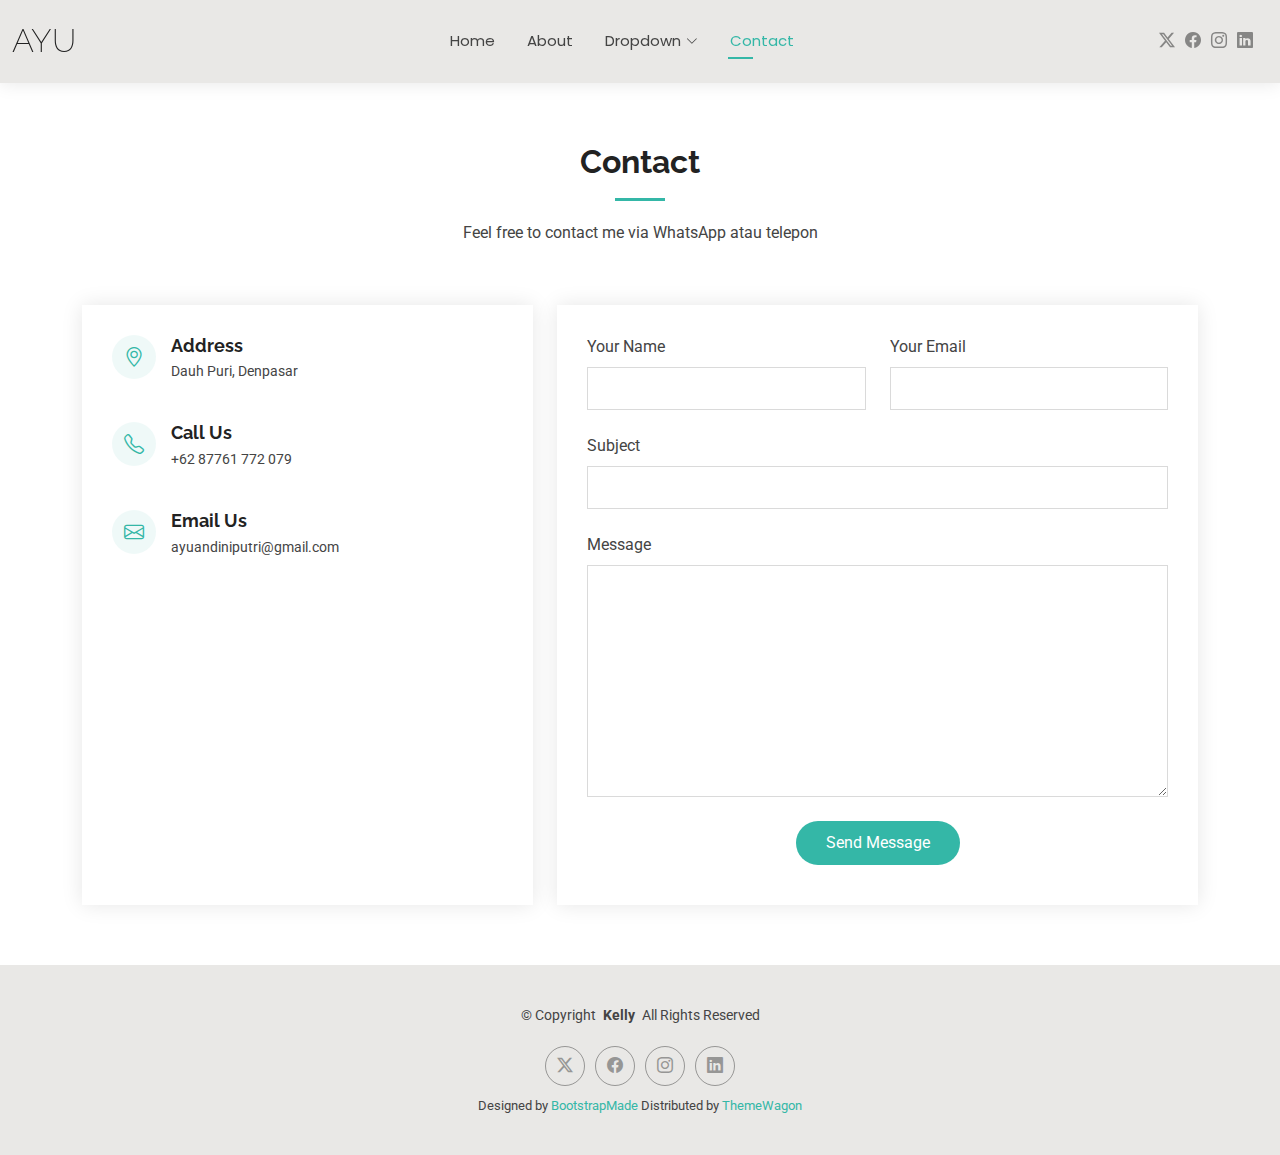
<file: contact.html>
<!DOCTYPE html>
<html lang="en">

<head>
  <meta charset="utf-8">
  <meta content="width=device-width, initial-scale=1.0" name="viewport">
  <title>Contact - Ayuandini</title>
  <meta name="description" content="">
  <meta name="keywords" content="">

  <!-- Favicons -->
  <link href="assets/img/favicon.png" rel="icon">
  <link href="assets/img/apple-touch-icon.png" rel="apple-touch-icon">

  <!-- Fonts -->
  <link href="https://fonts.googleapis.com" rel="preconnect">
  <link href="https://fonts.gstatic.com" rel="preconnect" crossorigin>
  <link href="https://fonts.googleapis.com/css2?family=Roboto:ital,wght@0,100;0,300;0,400;0,500;0,700;0,900;1,100;1,300;1,400;1,500;1,700;1,900&family=Poppins:ital,wght@0,100;0,200;0,300;0,400;0,500;0,600;0,700;0,800;0,900;1,100;1,200;1,300;1,400;1,500;1,600;1,700;1,800;1,900&family=Raleway:ital,wght@0,100;0,200;0,300;0,400;0,500;0,600;0,700;0,800;0,900;1,100;1,200;1,300;1,400;1,500;1,600;1,700;1,800;1,900&display=swap" rel="stylesheet">

  <!-- Vendor CSS Files -->
  <link href="assets/vendor/bootstrap/css/bootstrap.min.css" rel="stylesheet">
  <link href="assets/vendor/bootstrap-icons/bootstrap-icons.css" rel="stylesheet">
  <link href="assets/vendor/aos/aos.css" rel="stylesheet">
  <link href="assets/vendor/swiper/swiper-bundle.min.css" rel="stylesheet">
  <link href="assets/vendor/glightbox/css/glightbox.min.css" rel="stylesheet">

  <!-- Main CSS File -->
  <link href="assets/css/main.css" rel="stylesheet">

  <!-- =======================================================
  * Template Name: Kelly
  * Template URL: https://bootstrapmade.com/kelly-free-bootstrap-cv-resume-html-template/
  * Updated: Aug 07 2024 with Bootstrap v5.3.3
  * Author: BootstrapMade.com
  * License: https://bootstrapmade.com/license/
  ======================================================== -->
</head>

<body class="contact-page">

  <header id="header" class="header d-flex align-items-center light-background sticky-top">
    <div class="container-fluid position-relative d-flex align-items-center justify-content-between">

      <a href="index.html" class="logo d-flex align-items-center me-auto me-xl-0">
        <!-- Uncomment the line below if you also wish to use an image logo -->
        <!-- <img src="assets/img/logo.png" alt=""> -->
        <h1 class="sitename">Ayu</h1>
      </a>

      <nav id="navmenu" class="navmenu">
        <ul>
          <li><a href="index.html">Home</a></li>
          <li><a href="about.html">About</a></li>
          <li class="dropdown"><a href="#"><span>Dropdown</span> <i class="bi bi-chevron-down toggle-dropdown"></i></a>
            <ul>
              <li><a href="#">Dropdown 1</a></li>
              <li class="dropdown"><a href="#"><span>Deep Dropdown</span> <i class="bi bi-chevron-down toggle-dropdown"></i></a>
                <ul>
                  <li><a href="#">Deep Dropdown 1</a></li>
                  <li><a href="#">Deep Dropdown 2</a></li>
                  <li><a href="#">Deep Dropdown 3</a></li>
                  <li><a href="#">Deep Dropdown 4</a></li>
                  <li><a href="#">Deep Dropdown 5</a></li>
                </ul>
              </li>
              <li><a href="#">Dropdown 2</a></li>
              <li><a href="#">Dropdown 3</a></li>
              <li><a href="#">Dropdown 4</a></li>
            </ul>
          </li>
          <li><a href="contact.html" class="active">Contact</a></li>
        </ul>
        <i class="mobile-nav-toggle d-xl-none bi bi-list"></i>
      </nav>

      <div class="header-social-links">
        <a href="#" class="twitter"><i class="bi bi-twitter-x"></i></a>
        <a href="#" class="facebook"><i class="bi bi-facebook"></i></a>
        <a href="#" class="instagram"><i class="bi bi-instagram"></i></a>
        <a href="#" class="linkedin"><i class="bi bi-linkedin"></i></a>
      </div>

    </div>
  </header>

  <main class="main">

    <!-- Contact Section -->
    <section id="contact" class="contact section">

      <!-- Section Title -->
      <div class="container section-title" data-aos="fade-up">
        <h2>Contact</h2>
        <p>Feel free to contact me via WhatsApp atau telepon</p>
      </div><!-- End Section Title -->

      <div class="container" data-aos="fade-up" data-aos-delay="100">

        <div class="row gy-4">

          <div class="col-lg-5">

            <div class="info-wrap">
              <div class="info-item d-flex" data-aos="fade-up" data-aos-delay="200">
                <i class="bi bi-geo-alt flex-shrink-0"></i>
                <div>
                  <h3>Address</h3>
                  <p>Dauh Puri, Denpasar</p>
                </div>
              </div><!-- End Info Item -->

              <div class="info-item d-flex" data-aos="fade-up" data-aos-delay="300">
                <i class="bi bi-telephone flex-shrink-0"></i>
                <div>
                  <h3>Call Us</h3>
                  <p>+62 87761 772 079</p>
                </div>
              </div><!-- End Info Item -->

              <div class="info-item d-flex" data-aos="fade-up" data-aos-delay="400">
                <i class="bi bi-envelope flex-shrink-0"></i>
                <div>
                  <h3>Email Us</h3>
                  <p>ayuandiniputri@gmail.com</p>
                </div>
              </div><!-- End Info Item -->

              <iframe src="https://www.google.com/maps/embed?pb=!1m14!1m8!1m3!1d48389.78314118045!2d-74.006138!3d40.710059!3m2!1i1024!2i768!4f13.1!3m3!1m2!1s0x89c25a22a3bda30d%3A0xb89d1fe6bc499443!2sDowntown%20Conference%20Center!5e0!3m2!1sen!2sus!4v1676961268712!5m2!1sen!2sus" frameborder="0" style="border:0; width: 100%; height: 270px;" allowfullscreen="" loading="lazy" referrerpolicy="no-referrer-when-downgrade"></iframe>
            </div>
          </div>

          <div class="col-lg-7">
            <form action="forms/contact.php" method="post" class="php-email-form" data-aos="fade-up" data-aos-delay="200">
              <div class="row gy-4">

                <div class="col-md-6">
                  <label for="name-field" class="pb-2">Your Name</label>
                  <input type="text" name="name" id="name-field" class="form-control" required="">
                </div>

                <div class="col-md-6">
                  <label for="email-field" class="pb-2">Your Email</label>
                  <input type="email" class="form-control" name="email" id="email-field" required="">
                </div>

                <div class="col-md-12">
                  <label for="subject-field" class="pb-2">Subject</label>
                  <input type="text" class="form-control" name="subject" id="subject-field" required="">
                </div>

                <div class="col-md-12">
                  <label for="message-field" class="pb-2">Message</label>
                  <textarea class="form-control" name="message" rows="10" id="message-field" required=""></textarea>
                </div>

                <div class="col-md-12 text-center">
                  <div class="loading">Loading</div>
                  <div class="error-message"></div>
                  <div class="sent-message">Your message has been sent. Thank you!</div>

                  <button type="submit">Send Message</button>
                </div>

              </div>
            </form>
          </div><!-- End Contact Form -->

        </div>

      </div>

    </section><!-- /Contact Section -->

  </main>

  <footer id="footer" class="footer light-background">

    <div class="container">
      <div class="copyright text-center ">
        <p>© <span>Copyright</span> <strong class="px-1 sitename">Kelly</strong> <span>All Rights Reserved<br></span></p>
      </div>
      <div class="social-links d-flex justify-content-center">
        <a href=""><i class="bi bi-twitter-x"></i></a>
        <a href=""><i class="bi bi-facebook"></i></a>
        <a href=""><i class="bi bi-instagram"></i></a>
        <a href=""><i class="bi bi-linkedin"></i></a>
      </div>
      <div class="credits">
        <!-- All the links in the footer should remain intact. -->
        <!-- You can delete the links only if you've purchased the pro version. -->
        <!-- Licensing information: https://bootstrapmade.com/license/ -->
        <!-- Purchase the pro version with working PHP/AJAX contact form: [buy-url] -->
        Designed by <a href="https://bootstrapmade.com/">BootstrapMade</a> Distributed by <a href=“https://themewagon.com>ThemeWagon
      </div>
    </div>

  </footer>

  <!-- Scroll Top -->
  <a href="#" id="scroll-top" class="scroll-top d-flex align-items-center justify-content-center"><i class="bi bi-arrow-up-short"></i></a>

  <!-- Preloader -->
  <div id="preloader"></div>

  <!-- Vendor JS Files -->
  <script src="assets/vendor/bootstrap/js/bootstrap.bundle.min.js"></script>
  <script src="assets/vendor/php-email-form/validate.js"></script>
  <script src="assets/vendor/aos/aos.js"></script>
  <script src="assets/vendor/waypoints/noframework.waypoints.js"></script>
  <script src="assets/vendor/purecounter/purecounter_vanilla.js"></script>
  <script src="assets/vendor/swiper/swiper-bundle.min.js"></script>
  <script src="assets/vendor/glightbox/js/glightbox.min.js"></script>
  <script src="assets/vendor/imagesloaded/imagesloaded.pkgd.min.js"></script>
  <script src="assets/vendor/isotope-layout/isotope.pkgd.min.js"></script>

  <!-- Main JS File -->
  <script src="assets/js/main.js"></script>

</body>

</html>
</file>
<file: assets/css/main.css>
/**
* Template Name: Kelly
* Template URL: https://bootstrapmade.com/kelly-free-bootstrap-cv-resume-html-template/
* Updated: Aug 07 2024 with Bootstrap v5.3.3
* Author: BootstrapMade.com
* License: https://bootstrapmade.com/license/
*/

/*--------------------------------------------------------------
# Font & Color Variables
# Help: https://bootstrapmade.com/color-system/
--------------------------------------------------------------*/
/* Fonts */
:root {
  --default-font: "Roboto",  system-ui, -apple-system, "Segoe UI", Roboto, "Helvetica Neue", Arial, "Noto Sans", "Liberation Sans", sans-serif, "Apple Color Emoji", "Segoe UI Emoji", "Segoe UI Symbol", "Noto Color Emoji";
  --heading-font: "Raleway",  sans-serif;
  --nav-font: "Poppins",  sans-serif;
}

/* Global Colors - The following color variables are used throughout the website. Updating them here will change the color scheme of the entire website */
:root { 
  --background-color: #ffffff; /* Background color for the entire website, including individual sections */
  --default-color: #444444; /* Default color used for the majority of the text content across the entire website */
  --heading-color: #222222; /* Color for headings, subheadings and title throughout the website */
  --accent-color: #34b7a7; /* Accent color that represents your brand on the website. It's used for buttons, links, and other elements that need to stand out */
  --surface-color: #ffffff; /* The surface color is used as a background of boxed elements within sections, such as cards, icon boxes, or other elements that require a visual separation from the global background. */
  --contrast-color: #ffffff; /* Contrast color for text, ensuring readability against backgrounds of accent, heading, or default colors. */
}

/* Nav Menu Colors - The following color variables are used specifically for the navigation menu. They are separate from the global colors to allow for more customization options */
:root {
  --nav-color: #444444;  /* The default color of the main navmenu links */
  --nav-hover-color: #34b7a7; /* Applied to main navmenu links when they are hovered over or active */
  --nav-mobile-background-color: #ffffff; /* Used as the background color for mobile navigation menu */
  --nav-dropdown-background-color: #ffffff; /* Used as the background color for dropdown items that appear when hovering over primary navigation items */
  --nav-dropdown-color: #444444; /* Used for navigation links of the dropdown items in the navigation menu. */
  --nav-dropdown-hover-color: #34b7a7; /* Similar to --nav-hover-color, this color is applied to dropdown navigation links when they are hovered over. */
}

/* Color Presets - These classes override global colors when applied to any section or element, providing reuse of the sam color scheme. */

.light-background {
  --background-color: #e9e8e6;
  --surface-color: #ffffff;
}

.dark-background {
  --background-color: #060606;
  --default-color: #ffffff;
  --heading-color: #ffffff;
  --surface-color: #252525;
  --contrast-color: #ffffff;
}

/* Smooth scroll */
:root {
  scroll-behavior: smooth;
}

/*--------------------------------------------------------------
# General Styling & Shared Classes
--------------------------------------------------------------*/
body {
  color: var(--default-color);
  background-color: var(--background-color);
  font-family: var(--default-font);
}

a {
  color: var(--accent-color);
  text-decoration: none;
  transition: 0.3s;
}

a:hover {
  color: color-mix(in srgb, var(--accent-color), transparent 25%);
  text-decoration: none;
}

h1,
h2,
h3,
h4,
h5,
h6 {
  color: var(--heading-color);
  font-family: var(--heading-font);
}

/* PHP Email Form Messages
------------------------------*/
.php-email-form .error-message {
  display: none;
  background: #df1529;
  color: #ffffff;
  text-align: left;
  padding: 15px;
  margin-bottom: 24px;
  font-weight: 600;
}

.php-email-form .sent-message {
  display: none;
  color: #ffffff;
  background: #059652;
  text-align: center;
  padding: 15px;
  margin-bottom: 24px;
  font-weight: 600;
}

.php-email-form .loading {
  display: none;
  background: var(--surface-color);
  text-align: center;
  padding: 15px;
  margin-bottom: 24px;
}

.php-email-form .loading:before {
  content: "";
  display: inline-block;
  border-radius: 50%;
  width: 24px;
  height: 24px;
  margin: 0 10px -6px 0;
  border: 3px solid var(--accent-color);
  border-top-color: var(--surface-color);
  animation: php-email-form-loading 1s linear infinite;
}

@keyframes php-email-form-loading {
  0% {
    transform: rotate(0deg);
  }

  100% {
    transform: rotate(360deg);
  }
}

/*--------------------------------------------------------------
# Global Header
--------------------------------------------------------------*/
.header {
  color: var(--default-color);
  background-color: var(--background-color);
  padding: 15px 0;
  transition: all 0.5s;
  z-index: 997;
  box-shadow: 0px 0 18px rgba(0, 0, 0, 0.1);
}

.header .logo {
  line-height: 1;
}

.header .logo img {
  max-height: 36px;
  margin-right: 8px;
}

.header .logo h1 {
  font-size: 32px;
  margin: 0;
  font-weight: 200;
  text-transform: uppercase;
  color: var(--heading-color);
}

.header .header-social-links {
  padding-right: 15px;
}

.header .header-social-links a {
  color: color-mix(in srgb, var(--default-color), transparent 40%);
  padding-left: 6px;
  display: inline-block;
  transition: 0.3s;
  font-size: 16px;
}

.header .header-social-links a:hover {
  color: var(--accent-color);
}

.header .header-social-links a i {
  line-height: 0px;
}

@media (max-width: 1200px) {
  .header .logo {
    order: 1;
  }

  .header .header-social-links {
    order: 2;
  }

  .header .navmenu {
    order: 3;
  }
}

/*--------------------------------------------------------------
# Navigation Menu
--------------------------------------------------------------*/
/* Desktop Navigation */
@media (min-width: 1200px) {
  .navmenu {
    padding: 0;
  }

  .navmenu ul {
    margin: 0;
    padding: 0;
    display: flex;
    list-style: none;
    align-items: center;
  }

  .navmenu li {
    position: relative;
  }

  .navmenu>ul>li {
    white-space: nowrap;
    padding: 15px 14px;
  }

  .navmenu>ul>li:last-child {
    padding-right: 0;
  }

  .navmenu a,
  .navmenu a:focus {
    color: var(--nav-color);
    font-size: 15px;
    padding: 0 2px;
    font-family: var(--nav-font);
    font-weight: 400;
    display: flex;
    align-items: center;
    justify-content: space-between;
    white-space: nowrap;
    transition: 0.3s;
    position: relative;
  }

  .navmenu a i,
  .navmenu a:focus i {
    font-size: 12px;
    line-height: 0;
    margin-left: 5px;
    transition: 0.3s;
  }

  .navmenu>ul>li>a:before {
    content: "";
    position: absolute;
    height: 2px;
    bottom: -6px;
    left: 0;
    background-color: var(--nav-hover-color);
    visibility: hidden;
    width: 0px;
    transition: all 0.3s ease-in-out 0s;
  }

  .navmenu a:hover:before,
  .navmenu li:hover>a:before,
  .navmenu .active:before {
    visibility: visible;
    width: 25px;
  }

  .navmenu li:hover>a,
  .navmenu .active,
  .navmenu .active:focus {
    color: var(--nav-hover-color);
  }

  .navmenu .dropdown ul {
    margin: 0;
    padding: 10px 0;
    background: var(--nav-dropdown-background-color);
    display: block;
    position: absolute;
    visibility: hidden;
    left: 14px;
    top: 130%;
    opacity: 0;
    transition: 0.3s;
    border-radius: 4px;
    z-index: 99;
    box-shadow: 0px 0px 30px rgba(0, 0, 0, 0.1);
  }

  .navmenu .dropdown ul li {
    min-width: 200px;
  }

  .navmenu .dropdown ul a {
    padding: 10px 20px;
    font-size: 15px;
    text-transform: none;
    color: var(--nav-dropdown-color);
  }

  .navmenu .dropdown ul a i {
    font-size: 12px;
  }

  .navmenu .dropdown ul a:hover,
  .navmenu .dropdown ul .active:hover,
  .navmenu .dropdown ul li:hover>a {
    color: var(--nav-dropdown-hover-color);
  }

  .navmenu .dropdown:hover>ul {
    opacity: 1;
    top: 100%;
    visibility: visible;
  }

  .navmenu .dropdown .dropdown ul {
    top: 0;
    left: -90%;
    visibility: hidden;
  }

  .navmenu .dropdown .dropdown:hover>ul {
    opacity: 1;
    top: 0;
    left: -100%;
    visibility: visible;
  }
}

/* Mobile Navigation */
@media (max-width: 1199px) {
  .mobile-nav-toggle {
    color: var(--nav-color);
    font-size: 28px;
    line-height: 0;
    margin-right: 10px;
    cursor: pointer;
    transition: color 0.3s;
  }

  .navmenu {
    padding: 0;
    z-index: 9997;
  }

  .navmenu ul {
    display: none;
    list-style: none;
    position: absolute;
    inset: 60px 20px 20px 20px;
    padding: 10px 0;
    margin: 0;
    border-radius: 6px;
    background-color: var(--nav-mobile-background-color);
    border: 1px solid color-mix(in srgb, var(--default-color), transparent 90%);
    box-shadow: none;
    overflow-y: auto;
    transition: 0.3s;
    z-index: 9998;
  }

  .navmenu a,
  .navmenu a:focus {
    color: var(--nav-dropdown-color);
    padding: 10px 20px;
    font-family: var(--nav-font);
    font-size: 17px;
    font-weight: 500;
    display: flex;
    align-items: center;
    justify-content: space-between;
    white-space: nowrap;
    transition: 0.3s;
  }

  .navmenu a i,
  .navmenu a:focus i {
    font-size: 12px;
    line-height: 0;
    margin-left: 5px;
    width: 30px;
    height: 30px;
    display: flex;
    align-items: center;
    justify-content: center;
    border-radius: 50%;
    transition: 0.3s;
    background-color: color-mix(in srgb, var(--accent-color), transparent 90%);
  }

  .navmenu a i:hover,
  .navmenu a:focus i:hover {
    background-color: var(--accent-color);
    color: var(--contrast-color);
  }

  .navmenu a:hover,
  .navmenu .active,
  .navmenu .active:focus {
    color: var(--nav-dropdown-hover-color);
  }

  .navmenu .active i,
  .navmenu .active:focus i {
    background-color: var(--accent-color);
    color: var(--contrast-color);
    transform: rotate(180deg);
  }

  .navmenu .dropdown ul {
    position: static;
    display: none;
    z-index: 99;
    padding: 10px 0;
    margin: 10px 20px;
    background-color: var(--nav-dropdown-background-color);
    transition: all 0.5s ease-in-out;
  }

  .navmenu .dropdown ul ul {
    background-color: rgba(33, 37, 41, 0.1);
  }

  .navmenu .dropdown>.dropdown-active {
    display: block;
    background-color: rgba(33, 37, 41, 0.03);
  }

  .mobile-nav-active {
    overflow: hidden;
  }

  .mobile-nav-active .mobile-nav-toggle {
    color: #fff;
    position: absolute;
    font-size: 32px;
    top: 15px;
    right: 15px;
    margin-right: 0;
    z-index: 9999;
  }

  .mobile-nav-active .navmenu {
    position: fixed;
    overflow: hidden;
    inset: 0;
    background: rgba(33, 37, 41, 0.8);
    transition: 0.3s;
  }

  .mobile-nav-active .navmenu>ul {
    display: block;
  }
}

/*--------------------------------------------------------------
# Global Footer
--------------------------------------------------------------*/
.footer {
  color: var(--default-color);
  background-color: var(--background-color);
  font-size: 14px;
  padding: 40px 0;
  position: relative;
}

.footer .copyright p {
  margin-bottom: 0;
}

.footer .social-links {
  margin-top: 20px;
}

.footer .social-links a {
  display: flex;
  align-items: center;
  justify-content: center;
  width: 40px;
  height: 40px;
  border-radius: 50%;
  border: 1px solid color-mix(in srgb, var(--default-color), transparent 50%);
  font-size: 16px;
  color: color-mix(in srgb, var(--default-color), transparent 50%);
  margin: 0 5px;
  transition: 0.3s;
}

.footer .social-links a:hover {
  color: var(--accent-color);
  border-color: var(--accent-color);
}

.footer .credits {
  margin-top: 10px;
  font-size: 13px;
  text-align: center;
}

/*--------------------------------------------------------------
# Preloader
--------------------------------------------------------------*/
#preloader {
  position: fixed;
  inset: 0;
  z-index: 9999;
  overflow: hidden;
  background-color: var(--background-color);
  transition: all 0.6s ease-out;
  width: 100%;
  height: 100vh;
}

#preloader:before,
#preloader:after {
  content: "";
  position: absolute;
  border: 4px solid var(--accent-color);
  border-radius: 50%;
  animation: animate-preloader 2s cubic-bezier(0, 0.2, 0.8, 1) infinite;
}

#preloader:after {
  animation-delay: -0.5s;
}

@keyframes animate-preloader {
  0% {
    width: 10px;
    height: 10px;
    top: calc(50% - 5px);
    left: calc(50% - 5px);
    opacity: 1;
  }

  100% {
    width: 72px;
    height: 72px;
    top: calc(50% - 36px);
    left: calc(50% - 36px);
    opacity: 0;
  }
}

/*--------------------------------------------------------------
# Scroll Top Button
--------------------------------------------------------------*/
.scroll-top {
  position: fixed;
  visibility: hidden;
  opacity: 0;
  right: 15px;
  bottom: -15px;
  z-index: 99999;
  background-color: var(--accent-color);
  width: 44px;
  height: 44px;
  border-radius: 50px;
  transition: all 0.4s;
}

.scroll-top i {
  font-size: 24px;
  color: var(--contrast-color);
  line-height: 0;
}

.scroll-top:hover {
  background-color: color-mix(in srgb, var(--accent-color), transparent 20%);
  color: var(--contrast-color);
}

.scroll-top.active {
  visibility: visible;
  opacity: 1;
  bottom: 15px;
}

/*--------------------------------------------------------------
# Disable aos animation delay on mobile devices
--------------------------------------------------------------*/
@media screen and (max-width: 768px) {
  [data-aos-delay] {
    transition-delay: 0 !important;
  }
}

/*--------------------------------------------------------------
# Global Page Titles & Breadcrumbs
--------------------------------------------------------------*/
.page-title {
  color: var(--default-color);
  background-color: var(--background-color);
  padding: 25px 0;
  position: relative;
  border-bottom: 1px solid color-mix(in srgb, var(--default-color), transparent 85%);
}

.page-title h1 {
  font-size: 24px;
  font-weight: 400;
}

.page-title .breadcrumbs ol {
  display: flex;
  flex-wrap: wrap;
  list-style: none;
  padding: 0;
  margin: 0;
  font-size: 14px;
  font-weight: 400;
}

.page-title .breadcrumbs ol li+li {
  padding-left: 10px;
}

.page-title .breadcrumbs ol li+li::before {
  content: "/";
  display: inline-block;
  padding-right: 10px;
  color: color-mix(in srgb, var(--default-color), transparent 70%);
}

/*--------------------------------------------------------------
# Global Sections
--------------------------------------------------------------*/
section,
.section {
  color: var(--default-color);
  background-color: var(--background-color);
  padding: 60px 0;
  scroll-margin-top: 100px;
  overflow: clip;
}

@media (max-width: 1199px) {

  section,
  .section {
    scroll-margin-top: 66px;
  }
}

/*--------------------------------------------------------------
# Global Section Titles
--------------------------------------------------------------*/
.section-title {
  text-align: center;
  padding-bottom: 60px;
  position: relative;
}

.section-title h2 {
  font-size: 32px;
  font-weight: 700;
  margin-bottom: 20px;
  padding-bottom: 20px;
  position: relative;
}

.section-title h2:after {
  content: "";
  position: absolute;
  display: block;
  width: 50px;
  height: 3px;
  background: var(--accent-color);
  left: 0;
  right: 0;
  bottom: 0;
  margin: auto;
}

.section-title p {
  margin-bottom: 0;
}

/*--------------------------------------------------------------
# Hero Section
--------------------------------------------------------------*/
.hero {
  width: 100%;
  min-height: calc(100vh - 82px);
  position: relative;
  padding: 80px 0;
  display: flex;
  align-items: center;
  justify-content: center;
}

@media (max-width: 1200px) {
  .hero {
    min-height: calc(100vh - 68px);
  }
}

.hero img {
  position: absolute;
  inset: 0;
  display: block;
  width: 100%;
  height: 100%;
  object-fit: cover;
  z-index: 1;
}

.hero .container {
  position: relative;
  z-index: 3;
}

.hero h2 {
  margin: 0;
  font-size: 48px;
  font-weight: 700;
}

.hero p {
  margin: 10px 0 0 0;
  font-size: 24px;
  color: var(--heading-color);
}

.hero .btn-get-started {
  color: var(--contrast-color);
  background: var(--accent-color);
  font-family: var(--heading-font);
  text-transform: uppercase;
  font-weight: 600;
  font-size: 12px;
  letter-spacing: 1px;
  display: inline-block;
  padding: 12px 40px;
  border-radius: 50px;
  transition: 0.5s;
  margin-top: 30px;
}

.hero .btn-get-started:hover {
  background: color-mix(in srgb, var(--accent-color) 90%, white 20%);
}

@media (max-width: 768px) {
  .hero h2 {
    font-size: 32px;
  }

  .hero p {
    font-size: 18px;
  }
}

/*--------------------------------------------------------------
# About Section
--------------------------------------------------------------*/
.about .content h2 {
  font-weight: 700;
  font-size: 24px;
}

.about .content ul {
  list-style: none;
  padding: 0;
}

.about .content ul li {
  margin-bottom: 20px;
  display: flex;
  align-items: center;
}

.about .content ul strong {
  margin-right: 10px;
}

.about .content ul i {
  font-size: 16px;
  margin-right: 5px;
  color: var(--accent-color);
  line-height: 0;
}

/*--------------------------------------------------------------
# Skills Section
--------------------------------------------------------------*/
.skills .progress {
  height: 60px;
  display: block;
  background: none;
  border-radius: 0;
}

.skills .progress .skill {
  color: var(--heading-color);
  padding: 0;
  margin: 0 0 6px 0;
  text-transform: uppercase;
  display: block;
  font-weight: 600;
  font-family: var(--heading-font);
}

.skills .progress .skill .val {
  float: right;
  font-style: normal;
}

.skills .progress-bar-wrap {
  background: color-mix(in srgb, var(--default-color), transparent 90%);
  height: 10px;
}

.skills .progress-bar {
  width: 1px;
  height: 10px;
  transition: 0.9s;
  background-color: var(--accent-color);
}

/*--------------------------------------------------------------
# Stats Section
--------------------------------------------------------------*/
.stats .stats-item {
  padding: 30px;
  width: 100%;
}

.stats .stats-item span {
  color: var(--heading-color);
  font-size: 48px;
  display: block;
  font-weight: 700;
  margin-bottom: 20px;
  padding-bottom: 20px;
  position: relative;
}

.stats .stats-item span:after {
  content: "";
  position: absolute;
  display: block;
  width: 25px;
  height: 3px;
  background: var(--accent-color);
  left: 0;
  right: 0;
  bottom: 0;
  margin: auto;
}

.stats .stats-item p {
  color: color-mix(in srgb, var(--default-color), transparent 40%);
  padding: 0;
  margin: 0;
  font-family: var(--heading-font);
  font-weight: 500;
}

/*--------------------------------------------------------------
# Testimonials Section
--------------------------------------------------------------*/
.testimonials .section-header {
  margin-bottom: 40px;
}

.testimonials .testimonials-carousel,
.testimonials .testimonials-slider {
  overflow: hidden;
}

.testimonials .testimonial-item {
  text-align: center;
}

.testimonials .testimonial-item .testimonial-img {
  width: 120px;
  border-radius: 50%;
  border: 4px solid var(--background-color);
  margin: 0 auto;
}

.testimonials .testimonial-item h3 {
  font-size: 20px;
  font-weight: bold;
  margin: 10px 0 5px 0;
}

.testimonials .testimonial-item h4 {
  font-size: 14px;
  color: color-mix(in srgb, var(--default-color), transparent 40%);
  margin: 0 0 15px 0;
}

.testimonials .testimonial-item .stars {
  margin-bottom: 15px;
}

.testimonials .testimonial-item .stars i {
  color: #ffc107;
  margin: 0 1px;
}

.testimonials .testimonial-item .quote-icon-left,
.testimonials .testimonial-item .quote-icon-right {
  color: color-mix(in srgb, var(--accent-color), transparent 50%);
  font-size: 26px;
  line-height: 0;
}

.testimonials .testimonial-item .quote-icon-left {
  display: inline-block;
  left: -5px;
  position: relative;
}

.testimonials .testimonial-item .quote-icon-right {
  display: inline-block;
  right: -5px;
  position: relative;
  top: 10px;
  transform: scale(-1, -1);
}

.testimonials .testimonial-item p {
  font-style: italic;
  margin: 0 auto 15px auto;
}

.testimonials .swiper-wrapper {
  height: auto;
}

.testimonials .swiper-pagination {
  margin-top: 20px;
  position: relative;
}

.testimonials .swiper-pagination .swiper-pagination-bullet {
  width: 12px;
  height: 12px;
  opacity: 1;
  background-color: color-mix(in srgb, var(--default-color), transparent 85%);
}

.testimonials .swiper-pagination .swiper-pagination-bullet-active {
  background-color: var(--accent-color);
}

@media (min-width: 992px) {
  .testimonials .testimonial-item p {
    width: 80%;
  }
}

/*--------------------------------------------------------------
# Resume Section
--------------------------------------------------------------*/
.resume .resume-title {
  color: var(--heading-color);
  font-size: 26px;
  font-weight: 700;
  margin-top: 20px;
  margin-bottom: 20px;
}

.resume .resume-item {
  padding: 0 0 20px 20px;
  margin-top: -2px;
  border-left: 2px solid var(--accent-color);
  position: relative;
}

.resume .resume-item h4 {
  line-height: 18px;
  font-size: 18px;
  font-weight: 600;
  text-transform: uppercase;
  color: color-mix(in srgb, var(--default-color), transparent 20%);
  margin-bottom: 10px;
}

.resume .resume-item h5 {
  font-size: 16px;
  padding: 5px 15px;
  display: inline-block;
  font-weight: 600;
  margin-bottom: 10px;
}

.resume .resume-item ul {
  padding-left: 20px;
}

.resume .resume-item ul li {
  padding-bottom: 10px;
}

.resume .resume-item:last-child {
  padding-bottom: 0;
}

.resume .resume-item::before {
  content: "";
  position: absolute;
  width: 16px;
  height: 16px;
  border-radius: 50px;
  left: -9px;
  top: 0;
  background: var(--background-color);
  border: 2px solid var(--accent-color);
}

/*--------------------------------------------------------------
# Services Section
--------------------------------------------------------------*/
.services .service-item {
  background-color: var(--surface-color);
  box-shadow: 0px 5px 90px 0px rgba(0, 0, 0, 0.1);
  height: 100%;
  padding: 60px 30px;
  text-align: center;
  transition: 0.3s;
  border-radius: 5px;
}

.services .service-item .icon {
  margin: 0 auto;
  width: 100px;
  height: 100px;
  display: flex;
  align-items: center;
  justify-content: center;
  transition: ease-in-out 0.3s;
  position: relative;
}

.services .service-item .icon i {
  font-size: 36px;
  transition: 0.5s;
  position: relative;
}

.services .service-item .icon svg {
  position: absolute;
  top: 0;
  left: 0;
}

.services .service-item .icon svg path {
  transition: 0.5s;
  fill: color-mix(in srgb, var(--default-color), transparent 95%);
}

.services .service-item h3 {
  font-weight: 700;
  margin: 10px 0 15px 0;
  font-size: 22px;
}

.services .service-item p {
  line-height: 24px;
  font-size: 14px;
  margin-bottom: 0;
}

.services .service-item:hover {
  box-shadow: 0px 5px 35px 0px rgba(0, 0, 0, 0.1);
}

.services .service-item.item-cyan i {
  color: #0dcaf0;
}

.services .service-item.item-cyan:hover .icon i {
  color: #fff;
}

.services .service-item.item-cyan:hover .icon path {
  fill: #0dcaf0;
}

.services .service-item.item-orange i {
  color: #fd7e14;
}

.services .service-item.item-orange:hover .icon i {
  color: #fff;
}

.services .service-item.item-orange:hover .icon path {
  fill: #fd7e14;
}

.services .service-item.item-teal i {
  color: #20c997;
}

.services .service-item.item-teal:hover .icon i {
  color: #fff;
}

.services .service-item.item-teal:hover .icon path {
  fill: #20c997;
}

.services .service-item.item-red i {
  color: #df1529;
}

.services .service-item.item-red:hover .icon i {
  color: #fff;
}

.services .service-item.item-red:hover .icon path {
  fill: #df1529;
}

.services .service-item.item-indigo i {
  color: #6610f2;
}

.services .service-item.item-indigo:hover .icon i {
  color: #fff;
}

.services .service-item.item-indigo:hover .icon path {
  fill: #6610f2;
}

.services .service-item.item-pink i {
  color: #f3268c;
}

.services .service-item.item-pink:hover .icon i {
  color: #fff;
}

.services .service-item.item-pink:hover .icon path {
  fill: #f3268c;
}

/*--------------------------------------------------------------
# Portfolio Section
--------------------------------------------------------------*/
.portfolio .portfolio-filters {
  padding: 0;
  margin: 0 auto 20px auto;
  list-style: none;
  text-align: center;
}

.portfolio .portfolio-filters li {
  cursor: pointer;
  display: inline-block;
  padding: 8px 20px 10px 20px;
  margin: 0;
  font-size: 15px;
  font-weight: 500;
  line-height: 1;
  margin-bottom: 5px;
  border-radius: 50px;
  transition: all 0.3s ease-in-out;
  font-family: var(--heading-font);
}

.portfolio .portfolio-filters li:hover,
.portfolio .portfolio-filters li.filter-active {
  color: var(--contrast-color);
  background-color: var(--accent-color);
}

.portfolio .portfolio-filters li:first-child {
  margin-left: 0;
}

.portfolio .portfolio-filters li:last-child {
  margin-right: 0;
}

@media (max-width: 575px) {
  .portfolio .portfolio-filters li {
    font-size: 14px;
    margin: 0 0 10px 0;
  }
}

.portfolio .portfolio-item {
  position: relative;
  overflow: hidden;
}

.portfolio .portfolio-item .portfolio-info {
  opacity: 0;
  position: absolute;
  left: 12px;
  right: 12px;
  bottom: -100%;
  z-index: 3;
  transition: all ease-in-out 0.5s;
  background: color-mix(in srgb, var(--surface-color), transparent 10%);
  padding: 15px;
}

.portfolio .portfolio-item .portfolio-info h4 {
  font-size: 18px;
  font-weight: 600;
  padding-right: 50px;
}

.portfolio .portfolio-item .portfolio-info p {
  color: color-mix(in srgb, var(--default-color), transparent 30%);
  font-size: 14px;
  margin-bottom: 0;
  padding-right: 50px;
}

.portfolio .portfolio-item .portfolio-info .preview-link,
.portfolio .portfolio-item .portfolio-info .details-link {
  position: absolute;
  right: 50px;
  font-size: 24px;
  top: calc(50% - 14px);
  color: color-mix(in srgb, var(--default-color), transparent 30%);
  transition: 0.3s;
  line-height: 0;
}

.portfolio .portfolio-item .portfolio-info .preview-link:hover,
.portfolio .portfolio-item .portfolio-info .details-link:hover {
  color: var(--accent-color);
}

.portfolio .portfolio-item .portfolio-info .details-link {
  right: 14px;
  font-size: 28px;
}

.portfolio .portfolio-item:hover .portfolio-info {
  opacity: 1;
  bottom: 0;
}

/*--------------------------------------------------------------
# Portfolio Details Section
--------------------------------------------------------------*/
.portfolio-details .portfolio-details-slider img {
  width: 100%;
}

.portfolio-details .portfolio-details-slider .swiper-pagination {
  margin-top: 20px;
  position: relative;
}

.portfolio-details .portfolio-details-slider .swiper-pagination .swiper-pagination-bullet {
  width: 12px;
  height: 12px;
  background-color: color-mix(in srgb, var(--default-color), transparent 85%);
  opacity: 1;
}

.portfolio-details .portfolio-details-slider .swiper-pagination .swiper-pagination-bullet-active {
  background-color: var(--accent-color);
}

.portfolio-details .portfolio-info {
  background-color: var(--surface-color);
  padding: 30px;
  box-shadow: 0px 0 30px rgba(0, 0, 0, 0.1);
}

.portfolio-details .portfolio-info h3 {
  font-size: 22px;
  font-weight: 700;
  margin-bottom: 20px;
  padding-bottom: 20px;
  border-bottom: 1px solid color-mix(in srgb, var(--default-color), transparent 85%);
}

.portfolio-details .portfolio-info ul {
  list-style: none;
  padding: 0;
  font-size: 15px;
}

.portfolio-details .portfolio-info ul li+li {
  margin-top: 10px;
}

.portfolio-details .portfolio-description {
  padding-top: 30px;
}

.portfolio-details .portfolio-description h2 {
  font-size: 26px;
  font-weight: 700;
  margin-bottom: 20px;
}

.portfolio-details .portfolio-description p {
  padding: 0;
  color: color-mix(in srgb, var(--default-color), transparent 30%);
}

/*--------------------------------------------------------------
# Contact Section
--------------------------------------------------------------*/
.contact .info-wrap {
  background-color: var(--surface-color);
  box-shadow: 0px 0px 20px rgba(0, 0, 0, 0.1);
  padding: 30px;
}

@media (max-width: 575px) {
  .contact .info-wrap {
    padding: 20px;
  }
}

.contact .info-item {
  margin-bottom: 40px;
}

.contact .info-item i {
  font-size: 20px;
  color: var(--accent-color);
  background: color-mix(in srgb, var(--accent-color), transparent 92%);
  width: 44px;
  height: 44px;
  display: flex;
  justify-content: center;
  align-items: center;
  border-radius: 50px;
  transition: all 0.3s ease-in-out;
  margin-right: 15px;
}

.contact .info-item h3 {
  padding: 0;
  font-size: 18px;
  font-weight: 700;
  margin-bottom: 5px;
}

.contact .info-item p {
  padding: 0;
  margin-bottom: 0;
  font-size: 14px;
}

.contact .info-item:hover i {
  background: var(--accent-color);
  color: var(--contrast-color);
}

.contact .php-email-form {
  background-color: var(--surface-color);
  height: 100%;
  padding: 30px;
  box-shadow: 0px 0px 20px rgba(0, 0, 0, 0.1);
}

@media (max-width: 575px) {
  .contact .php-email-form {
    padding: 20px;
  }
}

.contact .php-email-form input[type=text],
.contact .php-email-form input[type=email],
.contact .php-email-form textarea {
  font-size: 14px;
  padding: 10px 15px;
  box-shadow: none;
  border-radius: 0;
  color: var(--default-color);
  background-color: var(--surface-color);
  border-color: color-mix(in srgb, var(--default-color), transparent 80%);
}

.contact .php-email-form input[type=text]:focus,
.contact .php-email-form input[type=email]:focus,
.contact .php-email-form textarea:focus {
  border-color: var(--accent-color);
}

.contact .php-email-form input[type=text]::placeholder,
.contact .php-email-form input[type=email]::placeholder,
.contact .php-email-form textarea::placeholder {
  color: color-mix(in srgb, var(--default-color), transparent 70%);
}

.contact .php-email-form button[type=submit] {
  color: var(--contrast-color);
  background: var(--accent-color);
  border: 0;
  padding: 10px 30px;
  transition: 0.4s;
  border-radius: 50px;
}

.contact .php-email-form button[type=submit]:hover {
  background: color-mix(in srgb, var(--accent-color), transparent 25%);
}

/*--------------------------------------------------------------
# Starter Section Section
--------------------------------------------------------------*/
.starter-section {
  /* Add your styles here */
}
</file>
